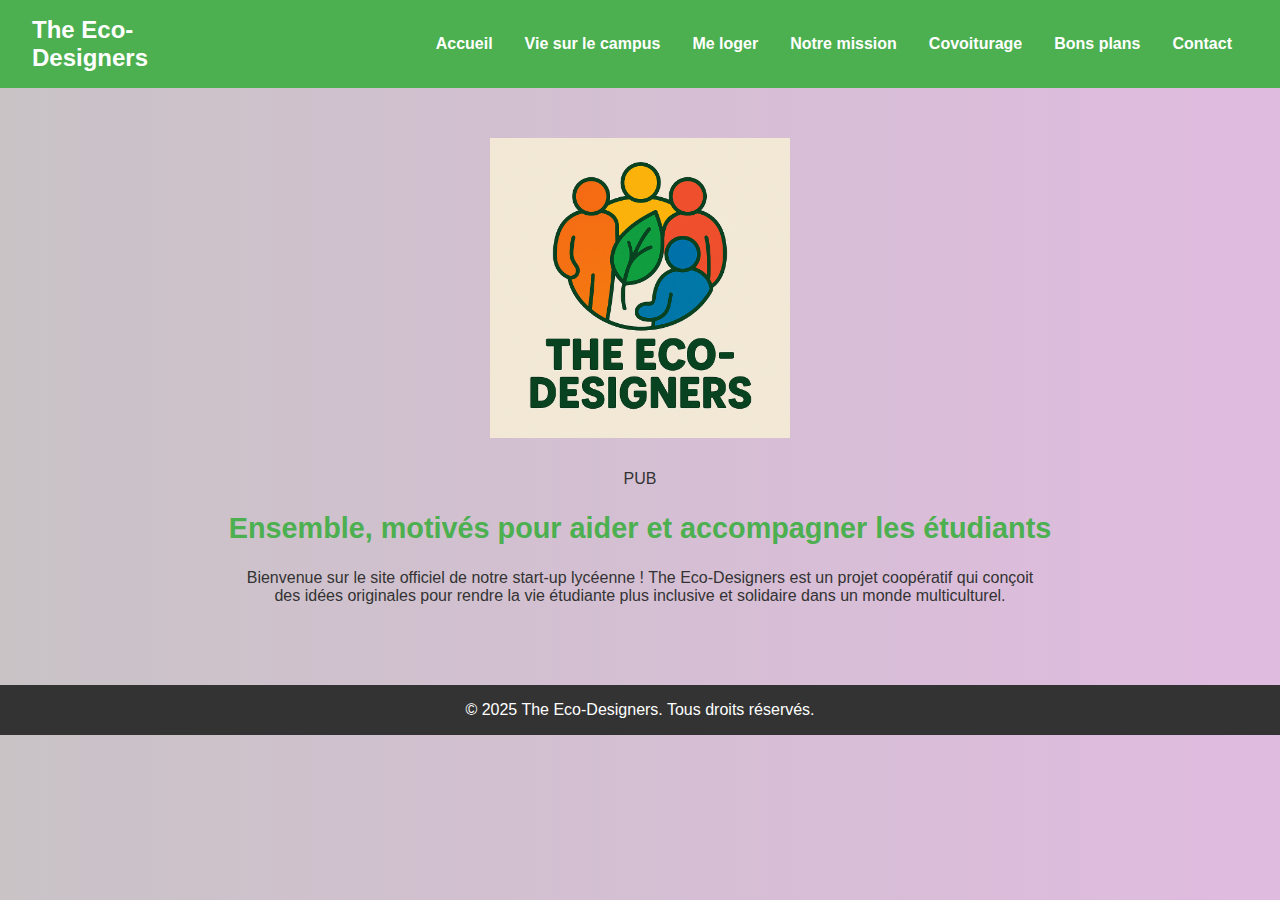
<file: index.html>
<!DOCTYPE html>
<html lang="fr">
<head>
    <meta charset="UTF-8">
    <meta name="viewport" content="width=device-width, initial-scale=1.0">
    <link rel="stylesheet" href="style.css">
    <title>The Eco-Designers</title>
</head>
<body>
    <header>
    <h1>The Eco-Designers</h1>
    <nav>
      <a href="#">Accueil</a>
      <a href="activite.html">Vie sur le campus</a>
      <a href="collocation.html">Me loger</a>
      <a href="mission.html">Notre mission</a>
      <a href="covoiturage.html">Covoiturage</a>
      <a href="bonplan.html">Bons plans</a>
      <a href="contact.html">Contact</a>
    </nav>
  </header>
  <section class="hero"></section>
  <section class="intro">
    <div class="pub">PUB</div>  
    <h2>Ensemble, motivés pour aider et accompagner les étudiants</h2>
    <p>Bienvenue sur le site officiel de notre start-up lycéenne ! The Eco-Designers est un projet coopératif qui conçoit des idées originales pour rendre la vie étudiante plus inclusive et solidaire dans un monde multiculturel.</p>
  </section>
  <footer>
    &copy; 2025 The Eco-Designers. Tous droits réservés.
  </footer>
</body>
</html>
</file>
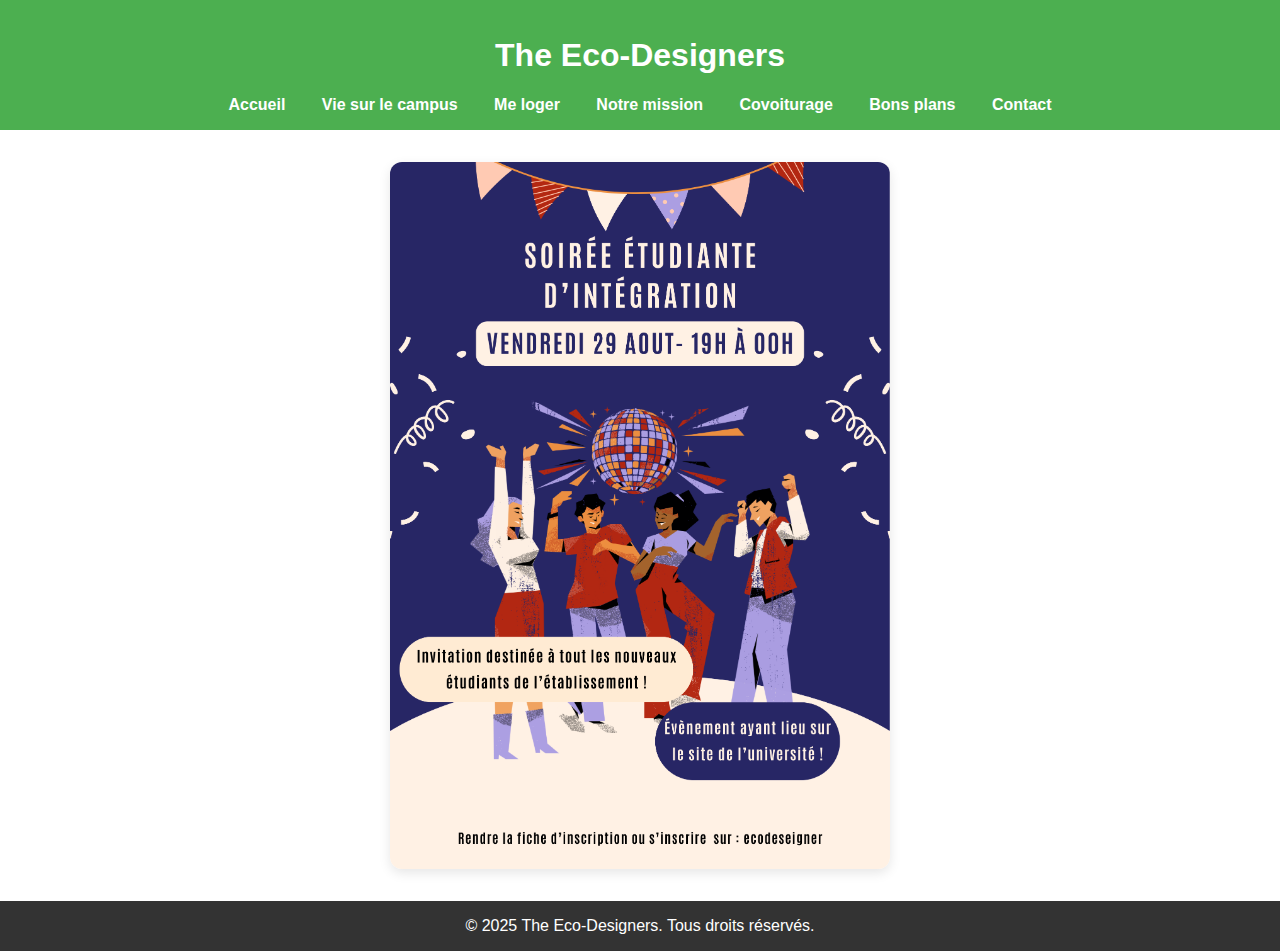
<file: activite.html>
<!DOCTYPE html>
<html lang="fr">
<head>
    <meta charset="UTF-8">
    <meta name="viewport" content="width=device-width, initial-scale=1.0">
    <link rel="stylesheet" href="styleact.css">
    <title>Vie sur le campus - The Eco-Designers</title>
</head>
<body>
  <header>
    <h1>The Eco-Designers</h1>
    <nav>
      <a href="index.html">Accueil</a>
      <a href="#viecampus">Vie sur le campus</a>
      <a href="collocation.html">Me loger</a>
      <a href="mission.html">Notre mission</a>
      <a href="covoiturage.html">Covoiturage</a>
      <a href="bonplan.html">Bons plans</a>
      <a href="contact.html">Contact</a>
    </nav>
  </header>
  <section class="content">
    <img src="Affiche.png" alt="Affiche de la soirée étudiante sur le campus">
  </section>
  <footer>
    &copy; 2025 The Eco-Designers. Tous droits réservés.
  </footer>
</body>
</html>
</file>
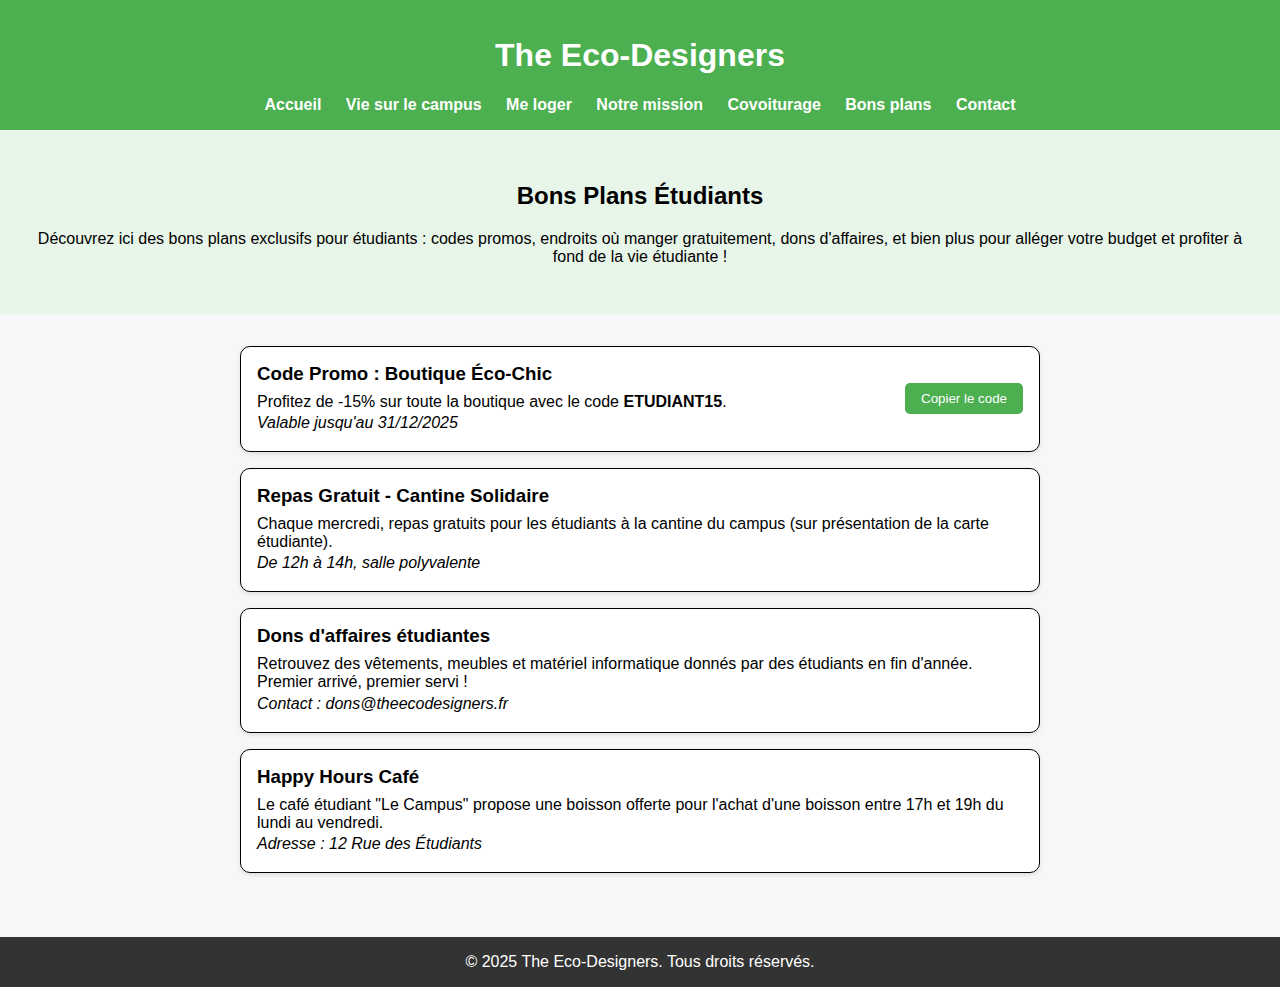
<file: bonplan.html>
<!DOCTYPE html>
<html lang="fr">
<head>
    <meta charset="UTF-8" />
    <meta name="viewport" content="width=device-width, initial-scale=1" />
    <link rel="stylesheet" href="stylecovoit.css" />
    <title>Bons Plans - The Eco-Designers</title>
</head>
<body>
    <header>
        <h1>The Eco-Designers</h1>
        <nav>
            <a href="index.html">Accueil</a>
            <a href="activite.html">Vie sur le campus</a>
            <a href="collocation.html">Me loger</a>
            <a href="mission.html">Notre mission</a>
            <a href="covoiturage.html">Covoiturage</a>
            <a href="bonplan.html">Bons plans</a>
            <a href="contact.html">Contact</a>
        </nav>
    </header>

    <section class="intro">
        <h2>Bons Plans Étudiants</h2>
        <p>Découvrez ici des bons plans exclusifs pour étudiants : codes promos, endroits où manger gratuitement, dons d'affaires, et bien plus pour alléger votre budget et profiter à fond de la vie étudiante !</p>
    </section>

    <section class="ride-list">
        <div class="ride-item">
            <div class="ride-info">
                <h3>Code Promo : Boutique Éco-Chic</h3>
                <p>Profitez de -15% sur toute la boutique avec le code <strong>ETUDIANT15</strong>.</p>
                <p><em>Valable jusqu'au 31/12/2025</em></p>
            </div>
            <button onclick="alert('Code promo copié !')">Copier le code</button>
        </div>

        <div class="ride-item">
            <div class="ride-info">
                <h3>Repas Gratuit - Cantine Solidaire</h3>
                <p>Chaque mercredi, repas gratuits pour les étudiants à la cantine du campus (sur présentation de la carte étudiante).</p>
                <p><em>De 12h à 14h, salle polyvalente</em></p>
            </div>
        </div>

        <div class="ride-item">
            <div class="ride-info">
                <h3>Dons d'affaires étudiantes</h3>
                <p>Retrouvez des vêtements, meubles et matériel informatique donnés par des étudiants en fin d'année. Premier arrivé, premier servi !</p>
                <p><em>Contact : dons@theecodesigners.fr</em></p>
            </div>
        </div>

        <div class="ride-item">
            <div class="ride-info">
                <h3>Happy Hours Café</h3>
                <p>Le café étudiant "Le Campus" propose une boisson offerte pour l'achat d'une boisson entre 17h et 19h du lundi au vendredi.</p>
                <p><em>Adresse : 12 Rue des Étudiants</em></p>
            </div>
        </div>

    </section>

    <footer>
        &copy; 2025 The Eco-Designers. Tous droits réservés.
    </footer>

    <script>
        // Copier le code promo dans le presse-papier
        document.querySelectorAll('.ride-item button').forEach(button => {
            button.addEventListener('click', () => {
                const codeText = button.previousElementSibling.querySelector('strong');
                if (codeText) {
                    navigator.clipboard.writeText(codeText.textContent).then(() => {
                        alert('Code promo copié : ' + codeText.textContent);
                    });
                }
            });
        });
    </script>
</body>
</html>
</file>
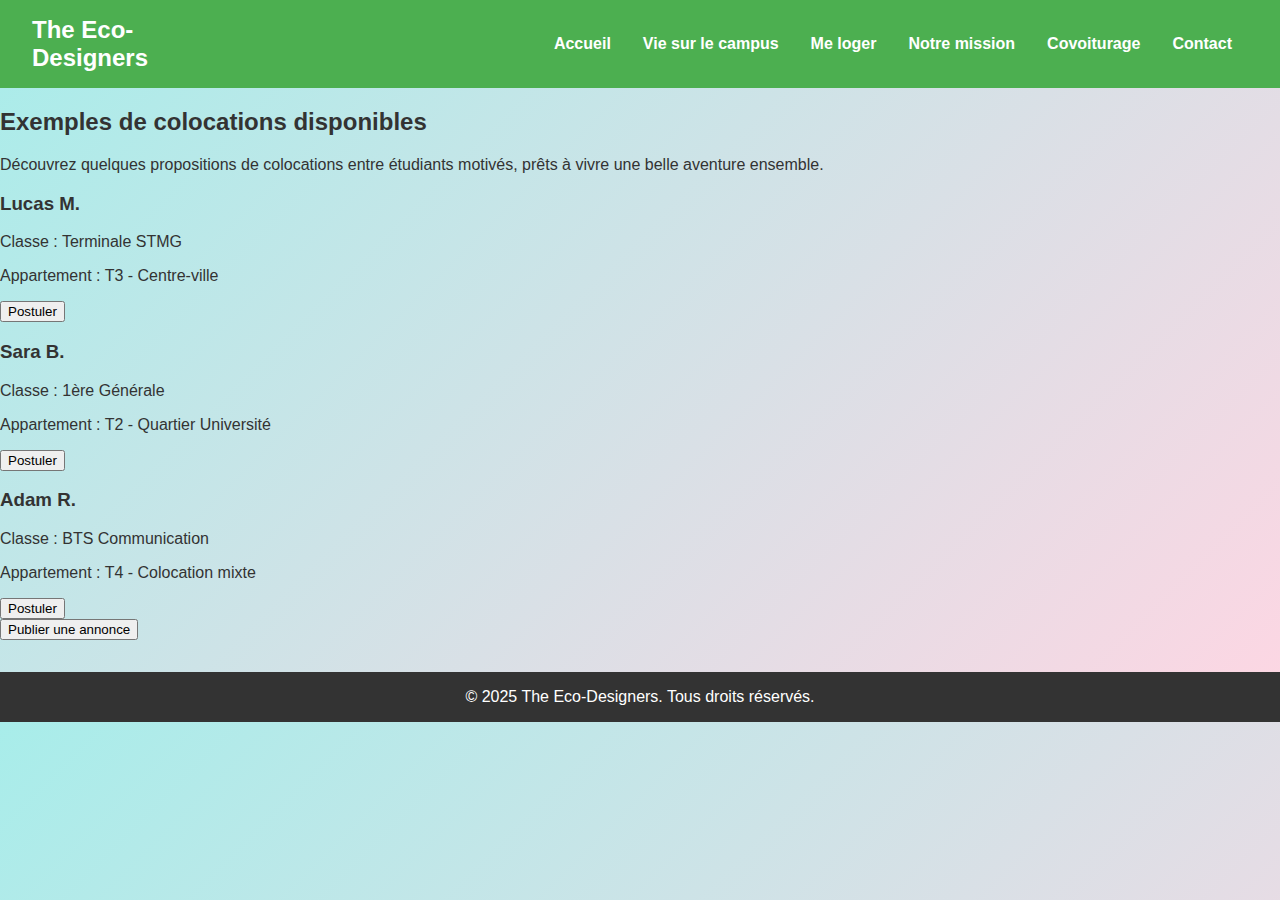
<file: collocation.html>
<!DOCTYPE html>
<html lang="fr">
<head>
    <meta charset="UTF-8">
    <meta name="viewport" content="width=device-width, initial-scale=1.0">
    <link rel="stylesheet" href="stylecolloc.css">
    <title>Colocation - The Eco-Designers</title>
</head>
<body>
  <header>
    <h1>The Eco-Designers</h1>
    <nav>
      <a href="index.html">Accueil</a>
      <a href="activite.html">Vie sur le campus</a>
      <a href="collocation.html">Me loger</a>
      <a href="mission.html">Notre mission</a>
      <a href="covoiturage.html">Covoiturage</a>
      <a href="#contact">Contact</a>
    </nav>
  </header>
<section class="intro">
    <h2>Exemples de colocations disponibles</h2>
    <p>Découvrez quelques propositions de colocations entre étudiants motivés, prêts à vivre une belle aventure ensemble.</p>
  </section>
  <section class="cards">
    <div class="card">
      <h3>Lucas M.</h3>
      <p>Classe : Terminale STMG</p>
      <p>Appartement : T3 - Centre-ville</p>
      <button>Postuler</button>
    </div>
    <div class="card">
      <h3>Sara B.</h3>
      <p>Classe : 1ère Générale</p>
      <p>Appartement : T2 - Quartier Université</p>
      <button>Postuler</button>
    </div>
    <div class="card">
      <h3>Adam R.</h3>
      <p>Classe : BTS Communication</p>
      <p>Appartement : T4 - Colocation mixte</p>
      <button>Postuler</button>
    </div>
  </section>
  <section class="publish-container">
    <button class="publish-btn">Publier une annonce</button>
  </section>
  <footer>
    &copy; 2025 The Eco-Designers. Tous droits réservés.
  </footer>
</body>
</html>
</file>
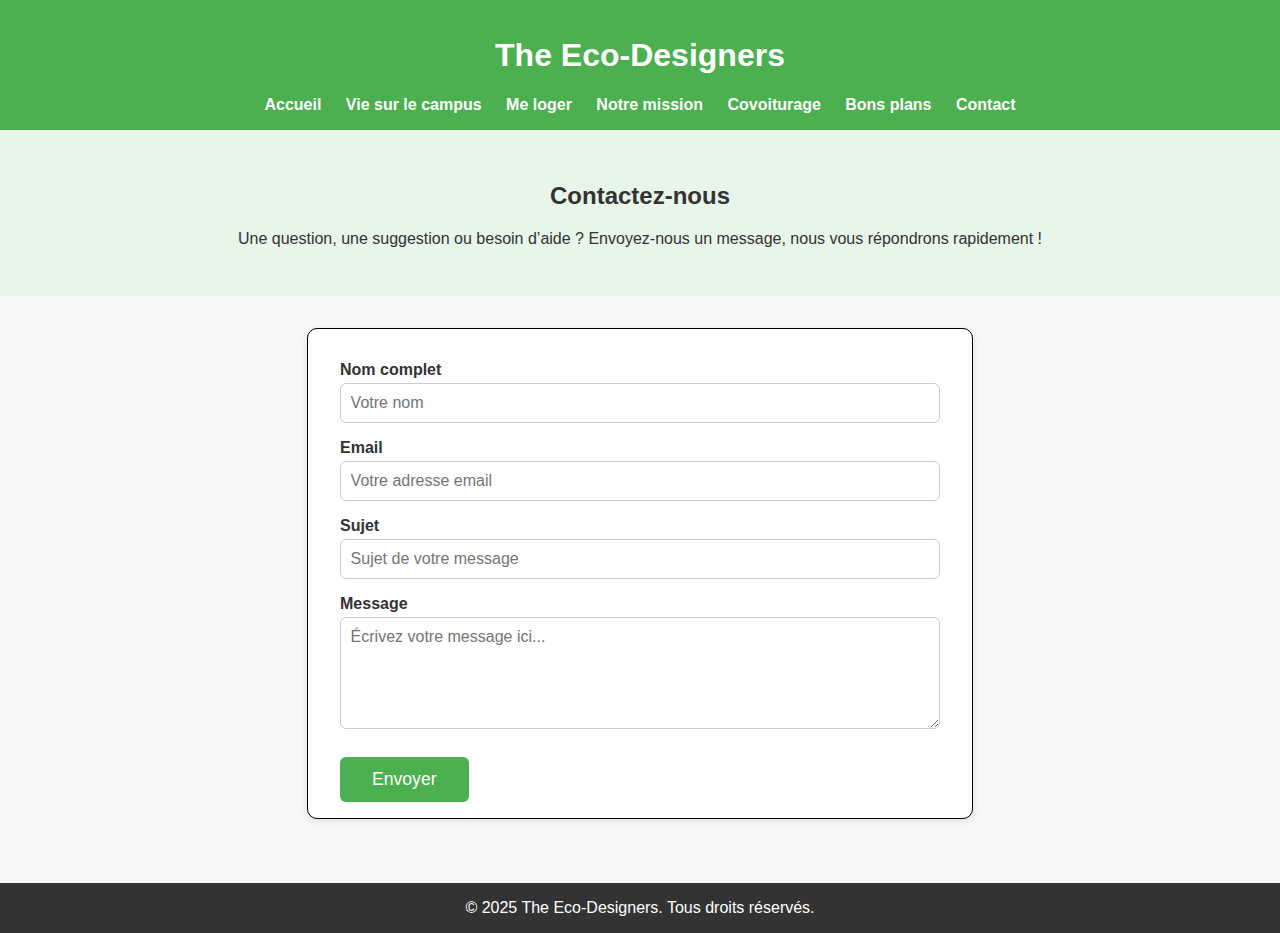
<file: contact.html>
<!DOCTYPE html>
<html lang="fr">
<head>
    <meta charset="UTF-8" />
    <meta name="viewport" content="width=device-width, initial-scale=1" />
    <link rel="stylesheet" href="stylecontact.css" />
    <title>Contact - The Eco-Designers</title>
</head>
<body>
    <header>
        <h1>The Eco-Designers</h1>
        <nav>
            <a href="index.html">Accueil</a>
            <a href="activite.html">Vie sur le campus</a>
            <a href="collocation.html">Me loger</a>
            <a href="mission.html">Notre mission</a>
            <a href="covoiturage.html">Covoiturage</a>
            <a href="bonsplans.html">Bons plans</a>
            <a href="contact.html">Contact</a>
        </nav>
    </header>

    <section class="intro">
        <h2>Contactez-nous</h2>
        <p>Une question, une suggestion ou besoin d’aide ? Envoyez-nous un message, nous vous répondrons rapidement !</p>
    </section>

    <section class="contact-form-container">
        <form class="contact-form" action="#" method="post">
            <label for="name">Nom complet</label>
            <input type="text" id="name" name="name" placeholder="Votre nom" required />

            <label for="email">Email</label>
            <input type="email" id="email" name="email" placeholder="Votre adresse email" required />

            <label for="subject">Sujet</label>
            <input type="text" id="subject" name="subject" placeholder="Sujet de votre message" required />

            <label for="message">Message</label>
            <textarea id="message" name="message" rows="5" placeholder="Écrivez votre message ici..." required></textarea>

            <button type="submit">Envoyer</button>
        </form>
    </section>

    <footer>
        &copy; 2025 The Eco-Designers. Tous droits réservés.
    </footer>
</body>
</html>
</file>
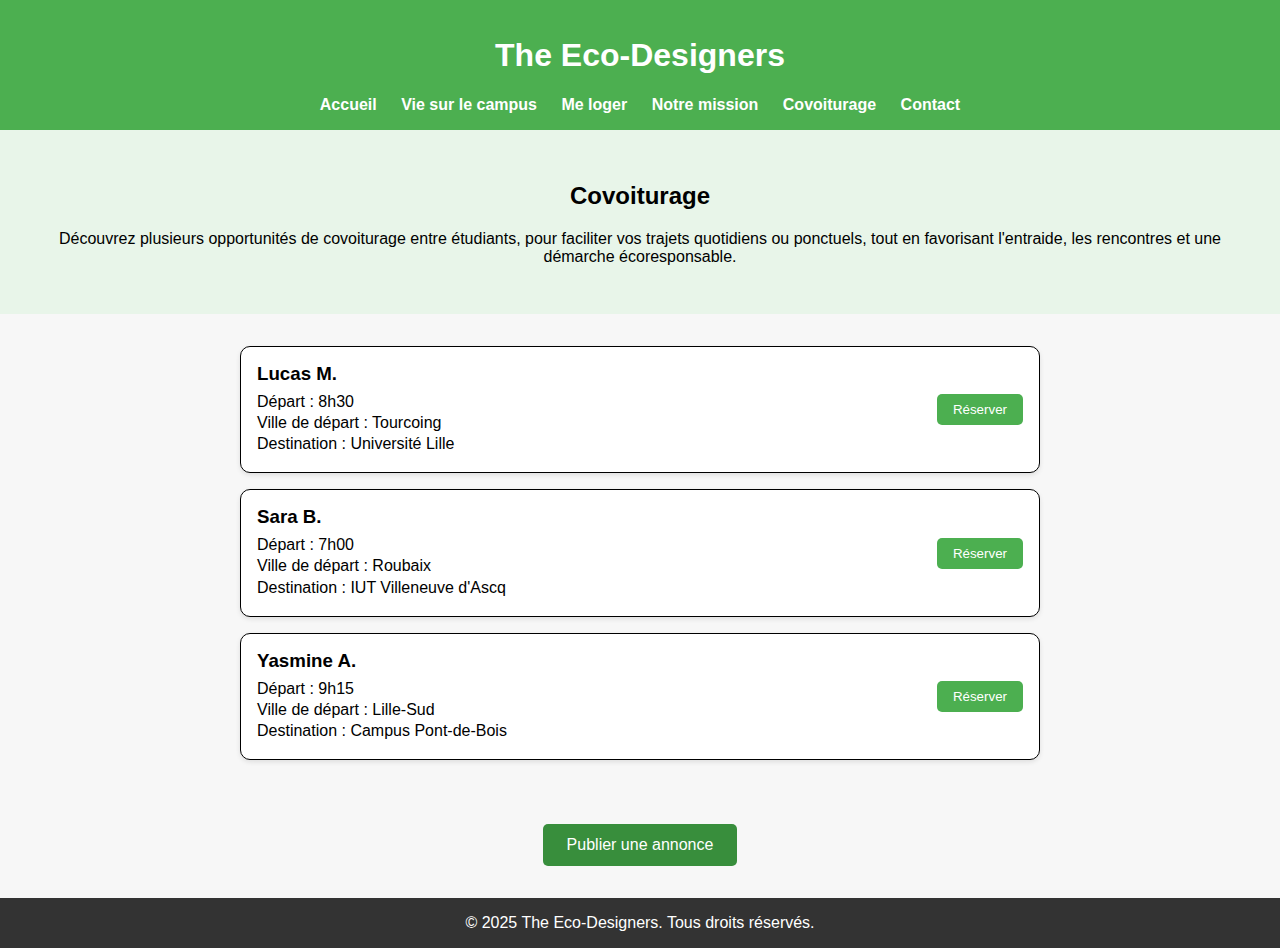
<file: covoiturage.html>
<!DOCTYPE html>
<html lang="fr">
<head>
    <meta charset="UTF-8">
    <meta name="viewport" content="width=device-width, initial-scale=1.0">
    <link rel="stylesheet" href="stylecovoit.css">
    <title>Covoiturage - The Eco-Designers</title>
</head>
<body>
    <header>
    <h1>The Eco-Designers</h1>
    <nav>
      <a href="index.html">Accueil</a>
      <a href="activite.html">Vie sur le campus</a>
      <a href="collocation.html">Me loger</a>
      <a href="mission.html">Notre mission</a>
      <a href="covoiturage.html">Covoiturage</a>
      <a href="#contact">Contact</a>
    </nav>
  </header>
  <section class="intro">
    <h2>Covoiturage</h2>
    <p>Découvrez plusieurs opportunités de covoiturage entre étudiants, pour faciliter vos trajets quotidiens ou ponctuels, tout en favorisant l'entraide, les rencontres et une démarche écoresponsable.</p>
  </section>
  <section class="ride-list">
    <div class="ride-item">
      <div class="ride-info">
        <h3>Lucas M.</h3>
        <p>Départ : 8h30</p>
        <p>Ville de départ : Tourcoing</p>
        <p>Destination : Université Lille</p>
      </div>
      <button>Réserver</button>
    </div>
    <div class="ride-item">
      <div class="ride-info">
        <h3>Sara B.</h3>
        <p>Départ : 7h00</p>
        <p>Ville de départ : Roubaix</p>
        <p>Destination : IUT Villeneuve d'Ascq</p>
      </div>
      <button>Réserver</button>
    </div>
    <div class="ride-item">
      <div class="ride-info">
        <h3>Yasmine A.</h3>
        <p>Départ : 9h15</p>
        <p>Ville de départ : Lille-Sud</p>
        <p>Destination : Campus Pont-de-Bois</p>
      </div>
      <button>Réserver</button>
    </div>
  </section>
  <section class="publish-container">
    <button class="publish-btn">Publier une annonce</button>
  </section>
  <footer>
    &copy; 2025 The Eco-Designers. Tous droits réservés.
  </footer>
</body>
</html>
</file>
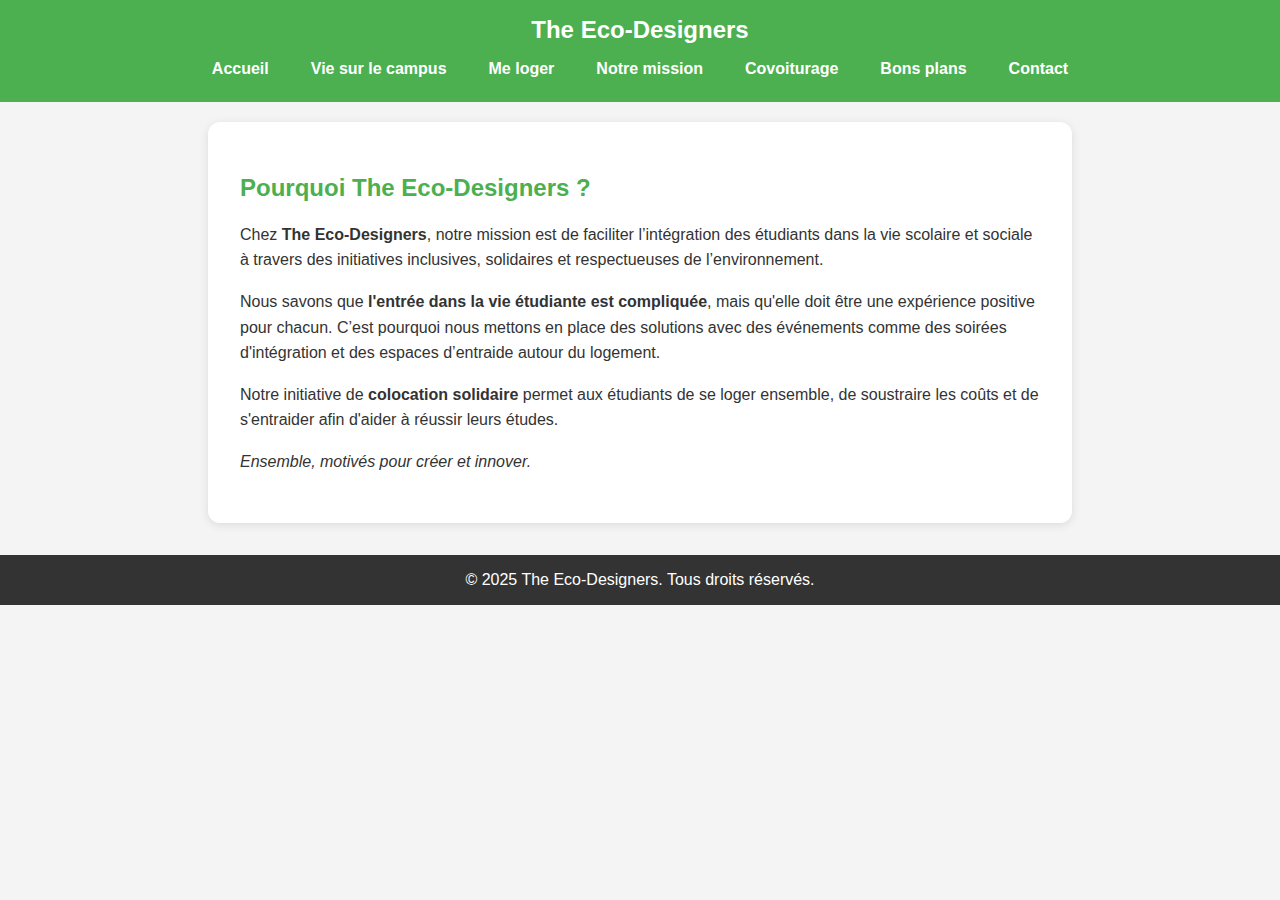
<file: mission.html>
<!DOCTYPE html>
<html lang="fr">
<head>
    <meta charset="UTF-8">
    <meta name="viewport" content="width=device-width, initial-scale=1.0">
    <link rel="stylesheet" href="stylemission.css">
    <title>Notre mission - The Eco-Designers</title>
</head>
<body>
  <header>
    <h1>The Eco-Designers</h1>

    <nav>
      <a href="index.html">Accueil</a>
      <a href="activite.html">Vie sur le campus</a>
      <a href="collocation.html">Me loger</a>
      <a href="mission.html">Notre mission</a>
      <a href="covoiturage.html">Covoiturage</a>
      <a href="bonplan.html">Bons plans</a>
      <a href="contact.html">Contact</a>
    </nav>
  </header>
  <main>
    <h2>Pourquoi The Eco-Designers ?</h2>
    <p>Chez <strong>The Eco-Designers</strong>, notre mission est de faciliter l’intégration des étudiants dans la vie scolaire et sociale à travers des initiatives inclusives, solidaires et respectueuses de l’environnement.</p>

    <p>Nous savons que <strong>l'entrée dans la vie étudiante est compliquée</strong>, mais qu'elle doit être une expérience positive pour chacun. C’est pourquoi nous mettons en place des solutions avec des événements comme des soirées d'intégration et des espaces d’entraide autour du logement.</p>

    <p>Notre initiative de <strong>colocation solidaire</strong> permet aux étudiants de se loger ensemble, de soustraire les coûts et de s'entraider afin d'aider à réussir leurs études.</p>

    <p><em>Ensemble, motivés pour créer et innover.</em></p>
  </main>
  <footer>
    &copy; 2025 The Eco-Designers. Tous droits réservés.
  </footer>
</body>
</html>
</file>
<file: style.css>
body {
      font-family: 'Segoe UI', sans-serif;
      margin: 0;
      color: #333;
      background: linear-gradient(to right, rgb(201, 195, 198), rgb(224, 187, 224));
      /*animation: backgroundColorChange 10s infinite alternate;*/
    }
    @keyframes backgroundColorChange {
      0% { background-color: #ccbebe; }
      50% { background-color: #b3bcc5; }
      100% { background-color: #c0a2c0; }
    }
    header {
      background-color: #4CAF50;
      color: white;
      padding: 1rem 2rem;
      display: flex;
      justify-content: space-between;
      align-items: center;
      flex-wrap: wrap;
    }
    header h1 {
      margin: 0;
      font-size: 1.5rem;
      flex: 1 100%;
      text-align: center;
    }
    nav {
      display: flex;
      justify-content: center;
      flex-wrap: wrap;
      width: 100%;
      margin-top: 0.5rem;
    }
    nav a {
      color: white;
      margin: 0.5rem 1rem;
      text-decoration: none;
      font-weight: bold;
    }
    .hero {
      margin-top: 50px;
      background: url('logo.png') no-repeat center center;
      background-size: contain;
      height: 300px;
      display: flex;
      justify-content: center;
      align-items: center;
    }
    .intro {
      padding: 2rem 1rem;
      text-align: center;
    }
    .intro h2 {
      font-size: 1.8rem;
      color: #4CAF50;
    }
    .intro p {
      font-size: 1rem;
      max-width: 800px;
      margin: 1rem auto;
    }
    footer {
      background-color: #333;
      color: white;
      text-align: center;
      padding: 1rem;
      margin-top: 2rem;
    }
    @media (min-width: 600px) {
      header h1 {
        text-align: left;
        flex: 0;
      }
      nav {
        justify-content: flex-end;
        width: auto;
        margin-top: 0;
      }
    }
</file>
<file: styleact.css>
body {
      font-family: 'Segoe UI', sans-serif;
      margin: 0;
      padding: 0;
      background: #f0f0f0;
      color: #333;
      display: flex;
      flex-direction: column;
      min-height: 100vh;
    }
    header {
      background-color: #4CAF50;
      color: white;
      padding: 1rem 2rem;
      text-align: center;
    }
    nav {
      margin-top: 0.5rem;
    }
    nav a {
      color: white;
      margin: 0 1rem;
      text-decoration: none;
      font-weight: bold;
    }
    .content {
      flex: 1;
      padding: 2rem 1rem;
      display: flex;
      justify-content: center;
      align-items: center;
      background-color: #fff;
    }
    .content img {
      width: 100%;
      max-width: 500px;
      height: auto;
      box-shadow: 0 4px 12px rgba(0,0,0,0.1);
      border-radius: 12px;
    }
    footer {
      background-color: #333;
      color: white;
      text-align: center;
      padding: 1rem;
    }
    @media (max-width: 600px) {
      header h1 {
        font-size: 1.5rem;
      }
      nav a {
        display: block;
        margin: 0.5rem 0;
      }
      .content {
        padding: 1rem 0.5rem;
      }
    }
</file>
<file: stylecovoit.css>
body {
        font-family: 'Segoe UI', sans-serif;
        margin: 0;
        padding: 0;
        background-color: #f7f7f7;
      }
      header {
        background-color: #4CAF50;
        color: white;
        padding: 1rem;
        text-align: center;
      }
      nav a {
        margin: 0 10px;
        color: white;
        text-decoration: none;
        font-weight: bold;
      }
      .intro {
        text-align: center;
        padding: 2rem;
        background-color: #e8f5e9;
      }
      .ride-list {
        max-width: 800px;
        margin: auto;
        padding: 1rem;
      }
      .ride-item {
        display: flex;
        justify-content: space-between;
        align-items: center;
        background-color: #fff;
        margin: 1rem 0;
        padding: 1rem;
        border-radius: 10px;
        box-shadow: 0 2px 5px rgba(0,0,0,0.1);
        border: 1px solid black;
      }
      .ride-info {
        flex: 1;
      }
      .ride-info h3 {
        margin: 0 0 0.5rem 0;
      }
      .ride-info p {
        margin: 0.2rem 0;
      }
      .ride-item button {
        background-color: #4CAF50;
        color: white;
        border: none;
        padding: 0.5rem 1rem;
        border-radius: 5px;
        cursor: pointer;
      }
      .publish-container {
        text-align: center;
        margin: 2rem;
      }
      .publish-btn {
        background-color: #388E3C;
        color: white;
        border: none;
        padding: 0.75rem 1.5rem;
        border-radius: 5px;
        font-size: 1rem;
        cursor: pointer;
      }
      footer {
        background-color: #333;
        color: white;
        text-align: center;
        padding: 1rem;
        margin-top: 2rem;
      }
      @media (max-width: 600px) {
        .ride-item {
          flex-direction: column;
          align-items: flex-start;
        }
        .ride-item button {
          margin-top: 1rem;
        }
      }
</file>
<file: stylecolloc.css>
body {
      font-family: 'Segoe UI', sans-serif;
      margin: 0;
      color: #333;
      background: linear-gradient(135deg, #a8edea, #fed6e3);
    }
    header {
      background-color: #4CAF50;
      color: white;
      padding: 1rem 2rem;
      display: flex;
      justify-content: space-between;
      align-items: center;
      flex-wrap: wrap;
    }
    header h1 {
      margin: 0;
      font-size: 1.5rem;
      flex: 1 100%;
      text-align: center;
    }
    nav {
      display: flex;
      justify-content: center;
      flex-wrap: wrap;
      width: 100%;
      margin-top: 0.5rem;
    }
    nav a {
      color: white;
      margin: 0.5rem 1rem;
      text-decoration: none;
      font-weight: bold;
    }
    .content {
      padding: 2rem 1rem;
      text-align: center;
    }
    .content h2 {
      font-size: 1.8rem;
      color: #4CAF50;
    }
    .content p {
      font-size: 1rem;
      max-width: 800px;
      margin: 1rem auto;
    }
    footer {
      background-color: #333;
      color: white;
      text-align: center;
      padding: 1rem;
      margin-top: 2rem;
    }
    @media (min-width: 600px) {
      header h1 {
        text-align: left;
        flex: 0;
      }
      nav {
        justify-content: flex-end;
        width: auto;
        margin-top: 0;
      }
    }
</file>
<file: stylecontact.css>
body {
    font-family: 'Segoe UI', sans-serif;
    margin: 0;
    padding: 0;
    background-color: #f7f7f7;
    color: #333;
}

header {
    background-color: #4CAF50;
    color: white;
    padding: 1rem;
    text-align: center;
}

nav a {
    margin: 0 10px;
    color: white;
    text-decoration: none;
    font-weight: bold;
}

.intro {
    text-align: center;
    padding: 2rem;
    background-color: #e8f5e9;
}

.contact-form-container {
    max-width: 600px;
    margin: 2rem auto 4rem auto;
    padding: 1rem 2rem;
    background-color: #fff;
    border-radius: 10px;
    box-shadow: 0 2px 7px rgba(0,0,0,0.1);
    border: 1px solid black;
}

.contact-form label {
    display: block;
    margin: 1rem 0 0.3rem 0;
    font-weight: 600;
}

.contact-form input[type="text"],
.contact-form input[type="email"],
.contact-form textarea {
    width: 100%;
    padding: 0.6rem;
    border: 1px solid #ccc;
    border-radius: 6px;
    font-size: 1rem;
    box-sizing: border-box;
    resize: vertical;
}

.contact-form textarea {
    font-family: 'Segoe UI', sans-serif;
}

.contact-form button {
    margin-top: 1.5rem;
    background-color: #4CAF50;
    color: white;
    border: none;
    padding: 0.75rem 2rem;
    border-radius: 6px;
    font-size: 1.1rem;
    cursor: pointer;
    transition: background-color 0.3s ease;
}

.contact-form button:hover {
    background-color: #388E3C;
}

footer {
    background-color: #333;
    color: white;
    text-align: center;
    padding: 1rem;
    margin-top: 2rem;
}

@media (max-width: 600px) {
    .contact-form-container {
        padding: 1rem;
        margin: 1rem;
    }
}
</file>
<file: stylemission.css>
body {
      font-family: 'Segoe UI', sans-serif;
      margin: 0;
      background-color: #f4f4f4;
      color: #333;
      animation: backgroundColorChange 10s infinite alternate;
    }
    @keyframes backgroundColorChange {
      0% { background-color: #f4f4f4; }
      25% { background-color: #e0f7fa; }
      50% { background-color: #e8f5e9; }
      75% { background-color: #fff8e1; }
      100% { background-color: #f4f4f4; }
    }
    header {
      background-color: #4CAF50;
      color: white;
      padding: 1rem 2rem;
      display: flex;
      justify-content: space-between;
      align-items: center;
      flex-wrap: wrap;
      margin-bottom: 20px;
    }
    header h1 {
      margin: 0;
      font-size: 1.5rem;
      flex: 1 100%;
      text-align: center;
    }
    nav {
      display: flex;
      justify-content: center;
      flex-wrap: wrap;
      width: 100%;
      margin-top: 0.5rem;
      gap: 10px;
    }
    nav a {
      color: white;
      margin: 0.5rem 1rem;
      text-decoration: none;
      font-weight: bold;
    }
    main {
      padding: 2rem;
      max-width: 800px;
      margin: auto;
      background-color: #fff;
      border-radius: 12px;
      box-shadow: 0 2px 10px rgba(0, 0, 0, 0.1);
    }
    h2 {
      color: #4CAF50;
    }
    p {
      line-height: 1.6;
      margin: 1rem 0;
    }
    footer {
      background-color: #333;
      color: white;
      text-align: center;
      padding: 1rem;
      margin-top: 2rem;
    }
    @media (max-width: 600px) {
      header h1 {
        font-size: 1.5rem;
      }
      main {
        padding: 1rem;
      }
    }
</file>
